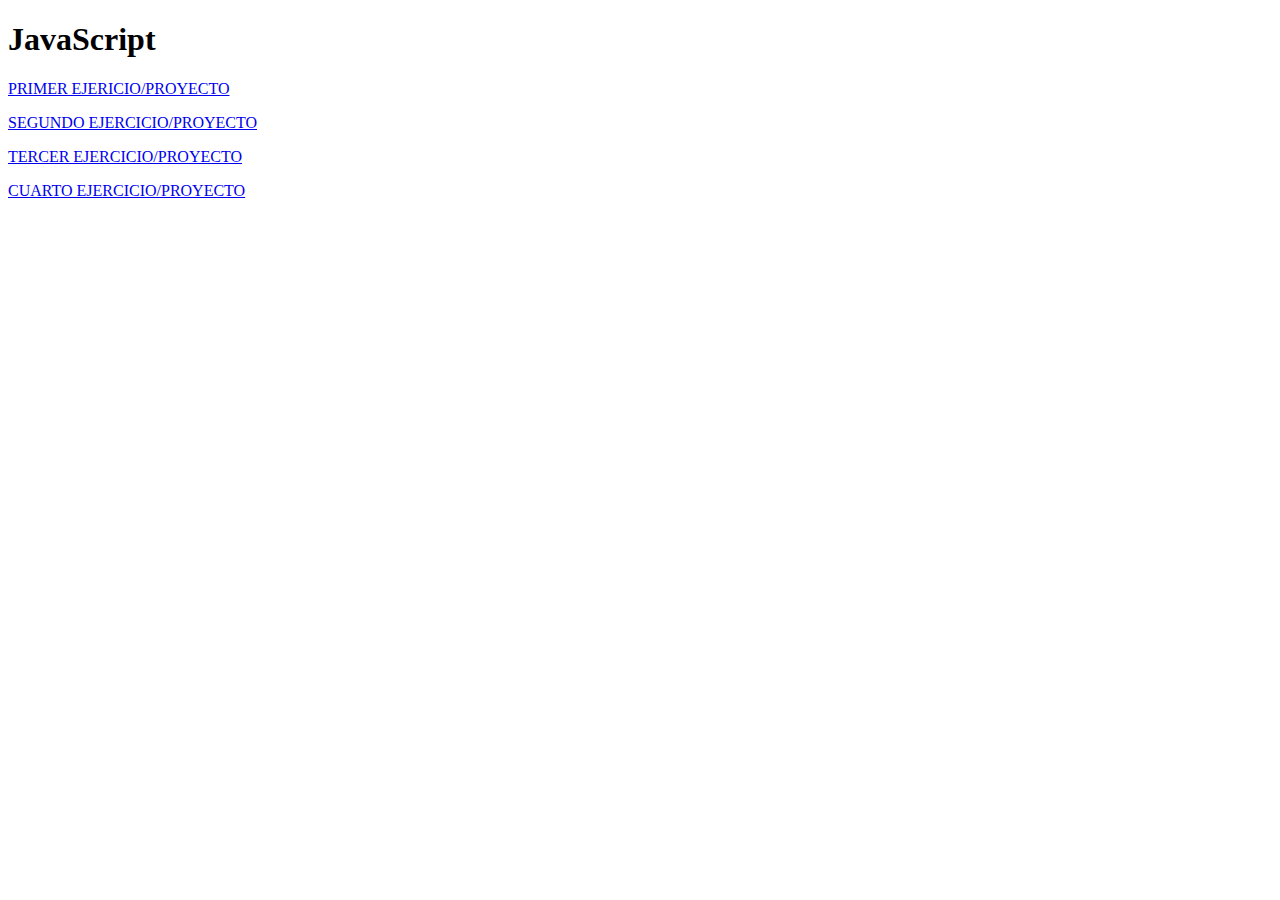
<file: ejerciciosJS-DOM/index.html>
<!DOCTYPE html>
<html lang="es">
<head>
    <meta charset="UTF-8">
    <meta name="viewport" content="width=device-width, initial-scale=1.0">
    <title>INTENSIVO JS</title>
</head>
<body>
    <!-- Comentario -->
    <h1>JavaScript</h1>
    <p><a href="/ejercicio1-toppings-de-pizza/index.html">PRIMER EJERICIO/PROYECTO</a></p>
    <p><a href="/ejecricio2-color-aleatorio/index.html">SEGUNDO EJERCICIO/PROYECTO</a></p>
    <p><a href="/ejercicio3-color-rgbBarras/index.html">TERCER EJERCICIO/PROYECTO</a></p>
    <p><a href="/ejercicio4-cronometro/index.html">CUARTO EJERCICIO/PROYECTO</a></p>
</body>
</html>
</file>
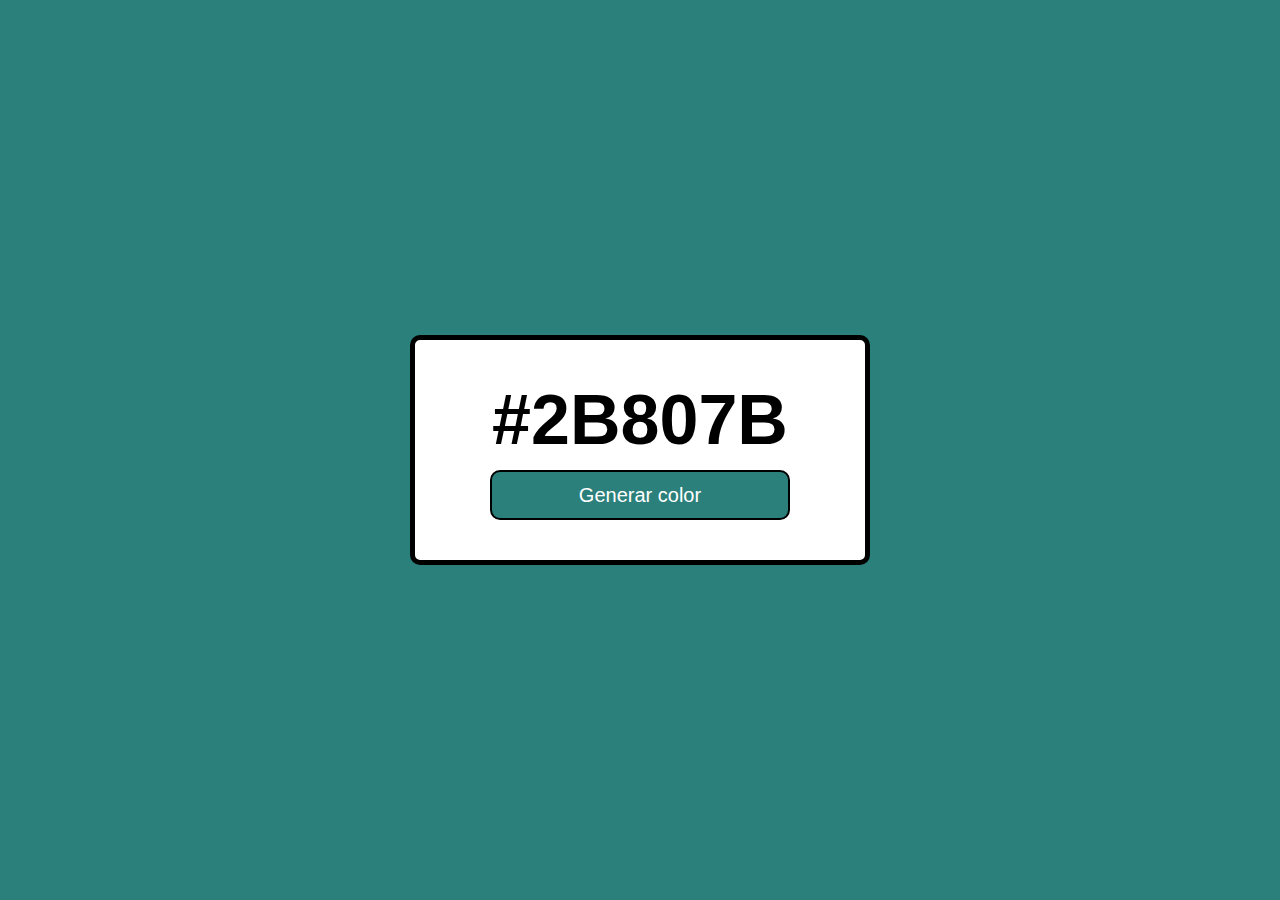
<file: ejerciciosJS-DOM/ejecricio2-color-aleatorio/index.html>
<!DOCTYPE html>
<html lang="en">
<head>
    <meta charset="UTF-8">
    <meta name="viewport" content="width=device-width, initial-scale=1.0">
    <link rel="stylesheet" href="style.css">
    <link rel="icon" type="image/png" href="https://cdn-icons-png.freepik.com/512/681/681530.png">
    <title>Color Aleatorio</title>
</head>
<body class="centrar-flex">
    <div id="contenedor" class="centrar-flex">
        <p id="color">#2B807B</p>
        <button id="boton-color">Generar color</button>
    </div>

    <script src="app.js"></script>
</body>
</html>
</file>
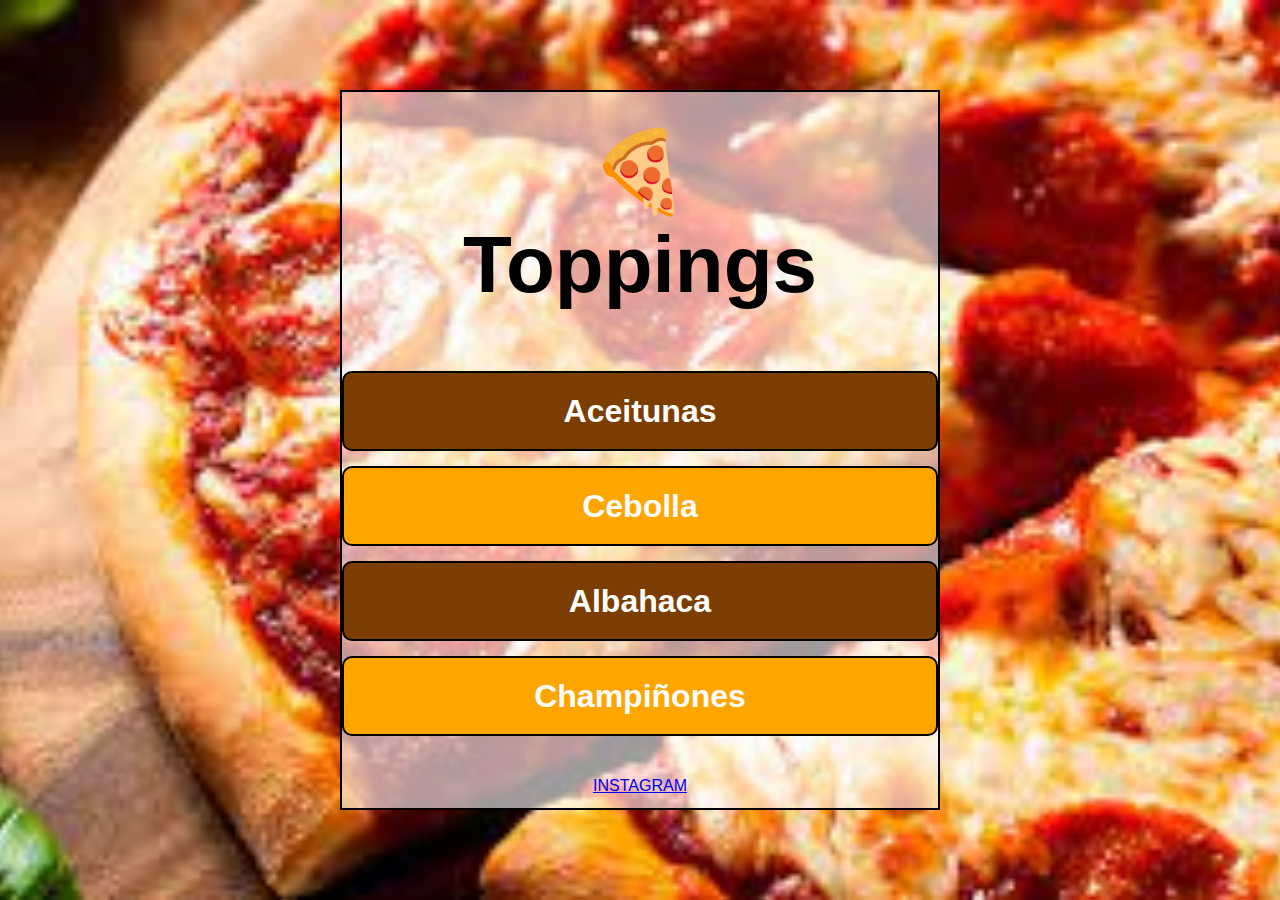
<file: ejerciciosJS-DOM/ejercicio1-toppings-de-pizza/index.html>
<!DOCTYPE html>
<html lang="en">

<head>
    <meta charset="UTF-8">
    <meta name="viewport" content="width=device-width, initial-scale=1.0">
    <title>Mis toppings</title>
    <link rel="stylesheet" href="style.css">
    <link rel="icon" href="img/descarga (1).png">
</head>

<body>
    <div id="contenedor">
        <h1 id="titulo">🍕<br>Toppings</h1>
        <ul id="lista">
            <li class="topping fondo-marron" id="aceitunas">Aceitunas</li>
            <li class="topping fondo-naranja">Cebolla</li>
            <li class="topping fondo-marron" id="albahaca">Albahaca</li>
            <li class="topping fondo-naranja">Champiñones</li>
        </ul>
        <a href="www.instagram.com/rafafuentesz">INSTAGRAM</a>
    </div>

<script src="app.js"></script>
</body>

</html>
</file>
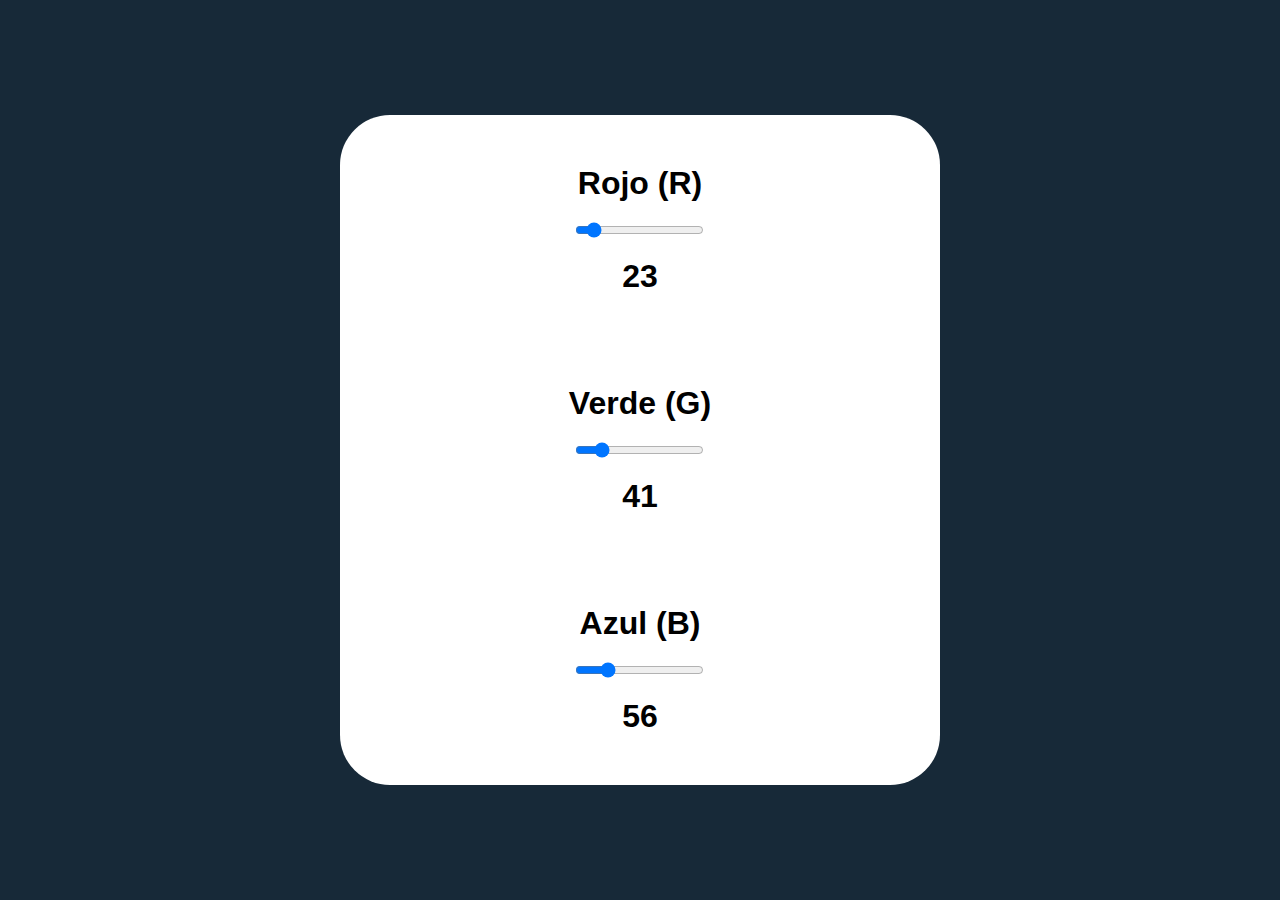
<file: ejerciciosJS-DOM/ejercicio3-color-rgbBarras/index.html>
<!DOCTYPE html>
<html lang="en">
<head>
    <meta charset="UTF-8">
    <meta name="viewport" content="width=device-width, initial-scale=1.0">
    <link rel="stylesheet" href="style.css">
    <link rel="icon" href="https://upload.wikimedia.org/wikipedia/commons/4/45/Cristina_Fern%C3%A1ndez_de_Kirchner_y_Javier_Milei_%28cropped%29.jpg">
    <title>Color RGB</title>
</head>
<body>
    <div class="contenedor-principal">

        <div class="contenedor-interno">

            <div class="color">
                <label for="rojo">Rojo (R)</label>
                <input type="range" id="rojo" min="0" max="255" value="23" step="1">
                <p id="texto-rojo"></p>
            </div>
            <div class="color">
                <label for="verde">Verde (G)</label>
                <input type="range" id="verde" min="0" max="255" value="41" step="1">
                <p id="texto-verde"></p>
            </div>
            <div class="color">
                <label for="azul">Azul (B)</label>
                <input type="range" id="azul" min="0" max="255" value="56" step="1">
                <p id="texto-azul"></p>
            </div>

        </div>

    </div>
<script src="app.js"></script>
</body>
</html>
</file>
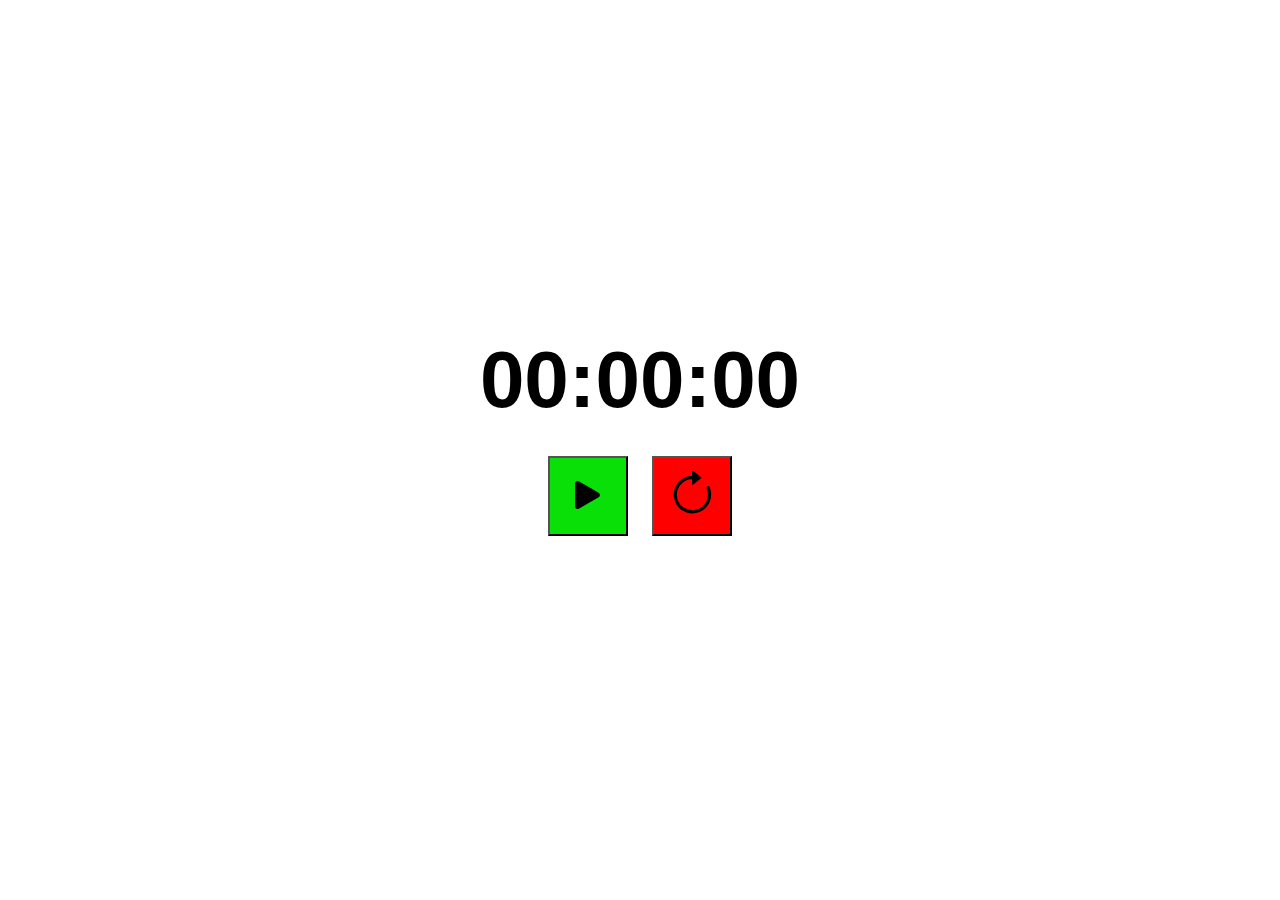
<file: ejerciciosJS-DOM/ejercicio4-cronometro/index.html>
<!DOCTYPE html>
<html lang="en">

<head>
    <meta charset="UTF-8">
    <meta name="viewport" content="width=device-width, initial-scale=1.0">
    <link rel="stylesheet" href="style.css">
    <link rel="icon" href="https://cdn-icons-png.flaticon.com/512/4682/4682921.png">
    <link rel="stylesheet" href="https://cdn.jsdelivr.net/npm/bootstrap-icons@1.11.3/font/bootstrap-icons.min.css">
    <title>Cronómetro</title>
</head>

<body>
    <main class="contenedor-principal">
        <div>
        <div id="cronometro">00:00:00</div>
        <div class="contenedor-botones">
            <button id="boton-inicio-pausa" class="boton iniciar">
                <i class="bi bi-play-fill"></i>
            </button>
            <button id="boton-reiniciar" class="boton">
                <i class="bi bi-arrow-clockwise"></i>
            </button>
        </div>
    </div>
    </main>
</body>
<script src="app.js"></script>

</html>
</file>
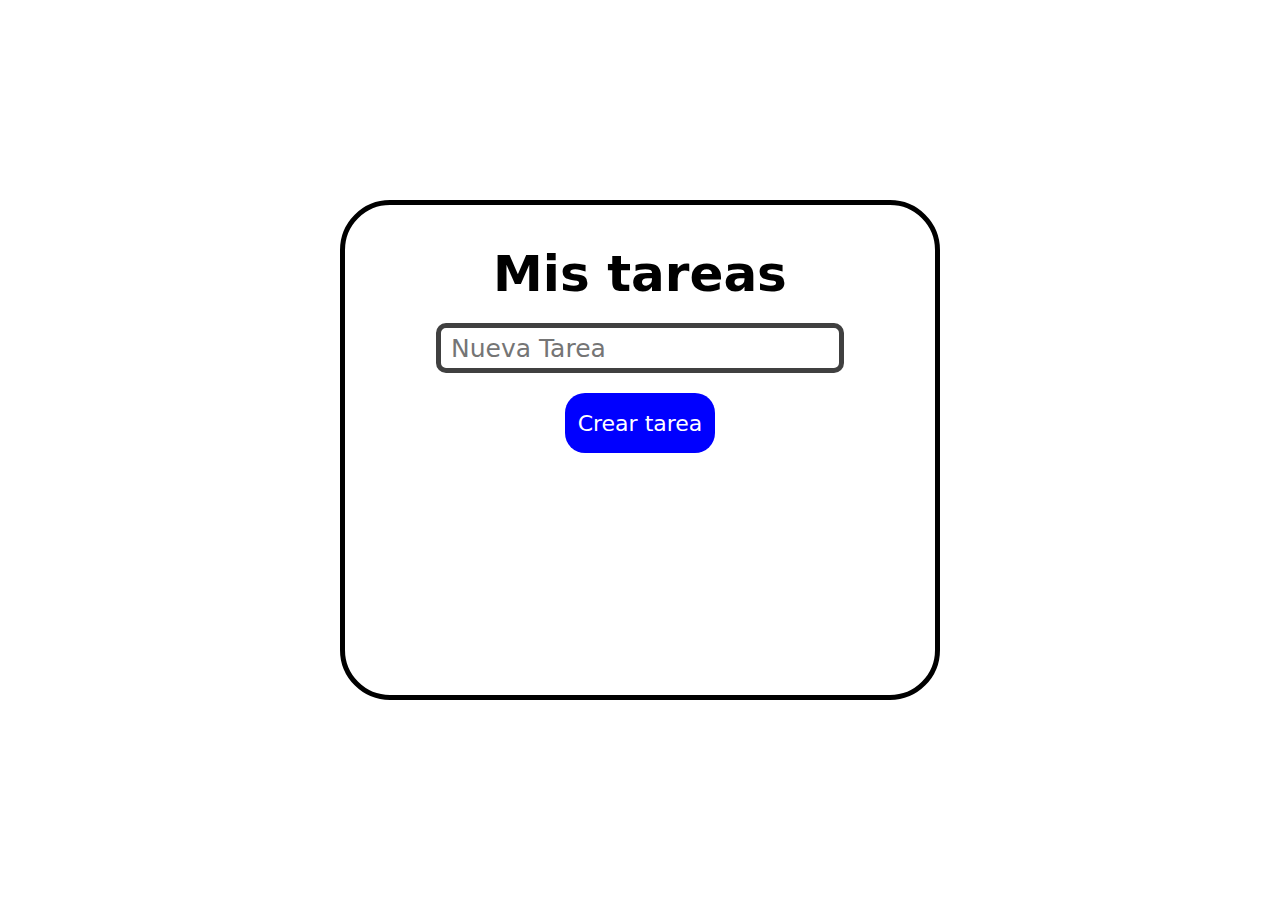
<file: ejerciciosJS-DOM/ejercicio5-lista-de-tareas/index.html>
<!DOCTYPE html>
<html lang="en">
<head>
    <meta charset="UTF-8">
    <meta name="viewport" content="width=device-width, initial-scale=1.0">
    <link rel="stylesheet" href="style.css">
    <link rel="icon" type="image/png" href="https://cdn-icons-png.flaticon.com/512/4697/4697260.png">
    <link rel="stylesheet" href="https://cdn.jsdelivr.net/npm/bootstrap-icons@1.11.3/font/bootstrap-icons.min.css">
    <title>Lista de tareas</title>
</head>
<body>
    <main class="contenedor">
        <h1>Mis tareas</h1>
        <input type="text" id="ingresar-tarea" placeholder="Nueva Tarea">
        <button type="submit">Crear tarea</button>
        <div id="lista-de-tareas">

        </div>

    </main>
    <script src="app.js"></script>
</body>
</html>
</file>
<file: ejerciciosJS-DOM/ejecricio2-color-aleatorio/style.css>
*{
    margin: 0;
    padding: 0;
    font-family: Verdana, Geneva, Tahoma, sans-serif;
}

body{
    height: 100vh;
    background-color: #2B807B;
    text-align: center;
}

.centrar-flex{
    display: flex;
    justify-content: center;
    align-items: center;
}

#contenedor{
    height: 220px;
    width: 450px;
    background-color: white;
    border: 5px solid black;
    flex-wrap: wrap;
    flex-direction: column;
    border-radius: 10px;

}

#color{
    font-size: 70px;
    font-weight: bold;
}

button{
    width: 300px;
    height: 50px;
    background-color: #2B807B;
    color: white;
    font-size: 20px;
    border: 2px solid black;
    border-radius: 10px;
    margin-top: 10px;
    cursor: pointer;
    transition-duration: 0.4s;
}

button:hover{
    background-color: rgb(0, 0, 0);
    color: #2B807B;
}
</file>
<file: ejerciciosJS-DOM/ejercicio1-toppings-de-pizza/style.css>
* {
    margin: 0;
    padding: 0;
    box-sizing: border-box;
    font-family: 'Gill Sans', 'Gill Sans MT', Calibri, 'Trebuchet MS', sans-serif;
}

body{
    display: flex;
    justify-content: center;
    align-items: center;
    height: 100vh;
    text-align: center;
    background: url(img/descarga.jpg) no-repeat center/cover;
} 

#contenedor{
    display: flex;
    flex-wrap: wrap;
    justify-content: center;
    align-items: center;
    min-height: 80vh;
    width: 80vh;
    max-width: 600px;
    background-color: rgba(255, 255, 255, 0.6);
    border: black 2px solid;
}

h1{
    font-size: 5rem;
    width: 100%;
    margin: 20px 10px;
}

ul{
    list-style: none;
    width: 100%;
    height: 100%;
}

.topping{
    font-size: 2rem;
    font-weight: bold;
    border: 2px solid black;
    color: white;
    display: flex;
    flex-wrap: wrap;
    padding: 10px;
    margin: 10px;
    border-radius: 10px;
    justify-content: center;
    align-items: center;
    width: 100%;
    height: 80px;
    margin: 15px 0;
}

.fondo-marron{
    background-color: rgb(123, 62, 0);
}
.fondo-naranja{
    background-color: orange;
}

.texto-negro{
    color: black;
}
</file>
<file: ejerciciosJS-DOM/ejercicio3-color-rgbBarras/style.css>
*{
    margin: 0;
    padding: 0;
}

body{
    height: 100vh;
    display: flex;
    justify-content: center;
    align-items: center;
    text-align: center;
    background-color: rgb(23, 41, 56);
}

.contenedor-principal{
    width: 50vw;
    max-width: 600px;
    min-height: 350px;
    display: flex;
    flex-wrap: wrap;
    justify-content: center;
    align-items: center;
    background-color: white;
    border-radius: 50px;
}

.color{
    padding: 20px;
    margin: 10px;
    font-size: 2em;
    font-weight: bold;
    font-family: 'Segoe UI', Tahoma, Geneva, Verdana, sans-serif;
    display: flex;
    flex-direction: column;
    justify-content: space-around;
    align-items: center;
}

label, p{
    margin: 20px;
}
</file>
<file: ejerciciosJS-DOM/ejercicio4-cronometro/style.css>
*{
    margin: 0;
    padding: 0;
}

body {
    height: 100vh;
    display: flex;
    justify-content: center;
    align-items: center;
    text-align: center;
    background: url('https://statics-cuidateplus.marca.com/cms/styles/natural/azblob/correr.jpg.webp?itok=87uOhrqa') no-repeat center/cover;
}

.contenedor-principal {
    width: 80vw;
    max-width: 600px;
    min-height: 350px;
    display: flex;
    flex-wrap: wrap;
    justify-content: center;
    align-items: center;
    background-color: white;
    border-radius: 50px
}

.contenedor-botones {
    padding: 20px;
}

#cronometro {
    width: 100%;
    font-size: 80px;
    font-weight: bold;
    user-select: none;
    font-family: 'Franklin Gothic Medium', 'Arial Narrow', Arial, sans-serif;
}

.boton {
    width: 80px;
    height: 80px;
    font-size: 50px;
    margin: 10px;
    padding: 10px;
    cursor: pointer;
}

#boton-inicio-pausa.iniciar,
#boton-inicio-pausa.iniciar i
{
    background-color: #08e008;
}

#boton-inicio-pausa.pausar,
#boton-inicio-pausa.pausar i
{
    background-color: #ffdc00;
}

#boton-reiniciar {
    background-color: #ff0000;
}
</file>
<file: ejerciciosJS-DOM/ejercicio5-lista-de-tareas/style.css>
* {
    margin: 0;
    padding: 0;
    box-sizing: border-box;
    font-family: system-ui, -apple-system, BlinkMacSystemFont, 'Segoe UI', Roboto, Oxygen, Ubuntu, Cantarell, 'Open Sans', 'Helvetica Neue', sans-serif;
}

body {
    min-height: 100vh;
    display: flex;
    justify-content: center;
    align-items: center;
    text-align: center;
    padding: 40px 0;
    background: url('https://www.blogdelfotografo.com/wp-content/uploads/2021/12/Fondo_Negro_4.webp') no-repeat center/cover;
}

.contenedor {
    width: 700px;
    max-width: 600px;
    min-height: 500px;
    display: flex;
    flex-wrap: wrap;
    flex-direction: column;
    align-items: center;
    text-align: center;
    background-color: white;
    border: 5px solid black;
    border-radius: 50px;
    padding: 40px;
}

h1 {
    font-size: 50px;
    font-weight: bold;
}

input {
    width: 80%;
    height: 50px;
    border: 5px solid #404040;
    border-radius: 10px;
    margin: 20px 0;
    padding: 10px;
    font-size: 25px;
}

button {
    width: 150px;
    height: 60px;
    padding: 10px;
    color: white;
    background-color: blue;
    font-size: 22px;
    border-radius: 20px;
    border: none;
    cursor: pointer;
    user-select: none;
}


#lista-tareas {
    width: 80%;
    margin-top: 20px;
}

.tarea {
    width: 100%;
    min-height: 70px;
    font-size: 25px;
    padding: 10px;
    margin-top: 10px;
    border-radius: 10px;
    background-color: #404040;
    color: white;
    border: 2px solid black;
    display: flex;
    align-items: center;
    justify-content: center;
    text-align: center;
}

.tarea.completada {
    text-decoration: line-through;
    background-color: black;
    border: none;
}

.tarea p {
    max-width: 350px;
}

i {
    margin: 5px;
    padding: 10px;
    cursor: pointer;

}

.icono-completar {
    color: rgb(0, 255, 0);
}

.icono-eliminar {
    color: rgb(255, 255, 255);
}

.icono-completar:hover,
.icono-eliminar:hover {
    background-color: rgba(255, 255, 255, 0.523);
}
</file>
